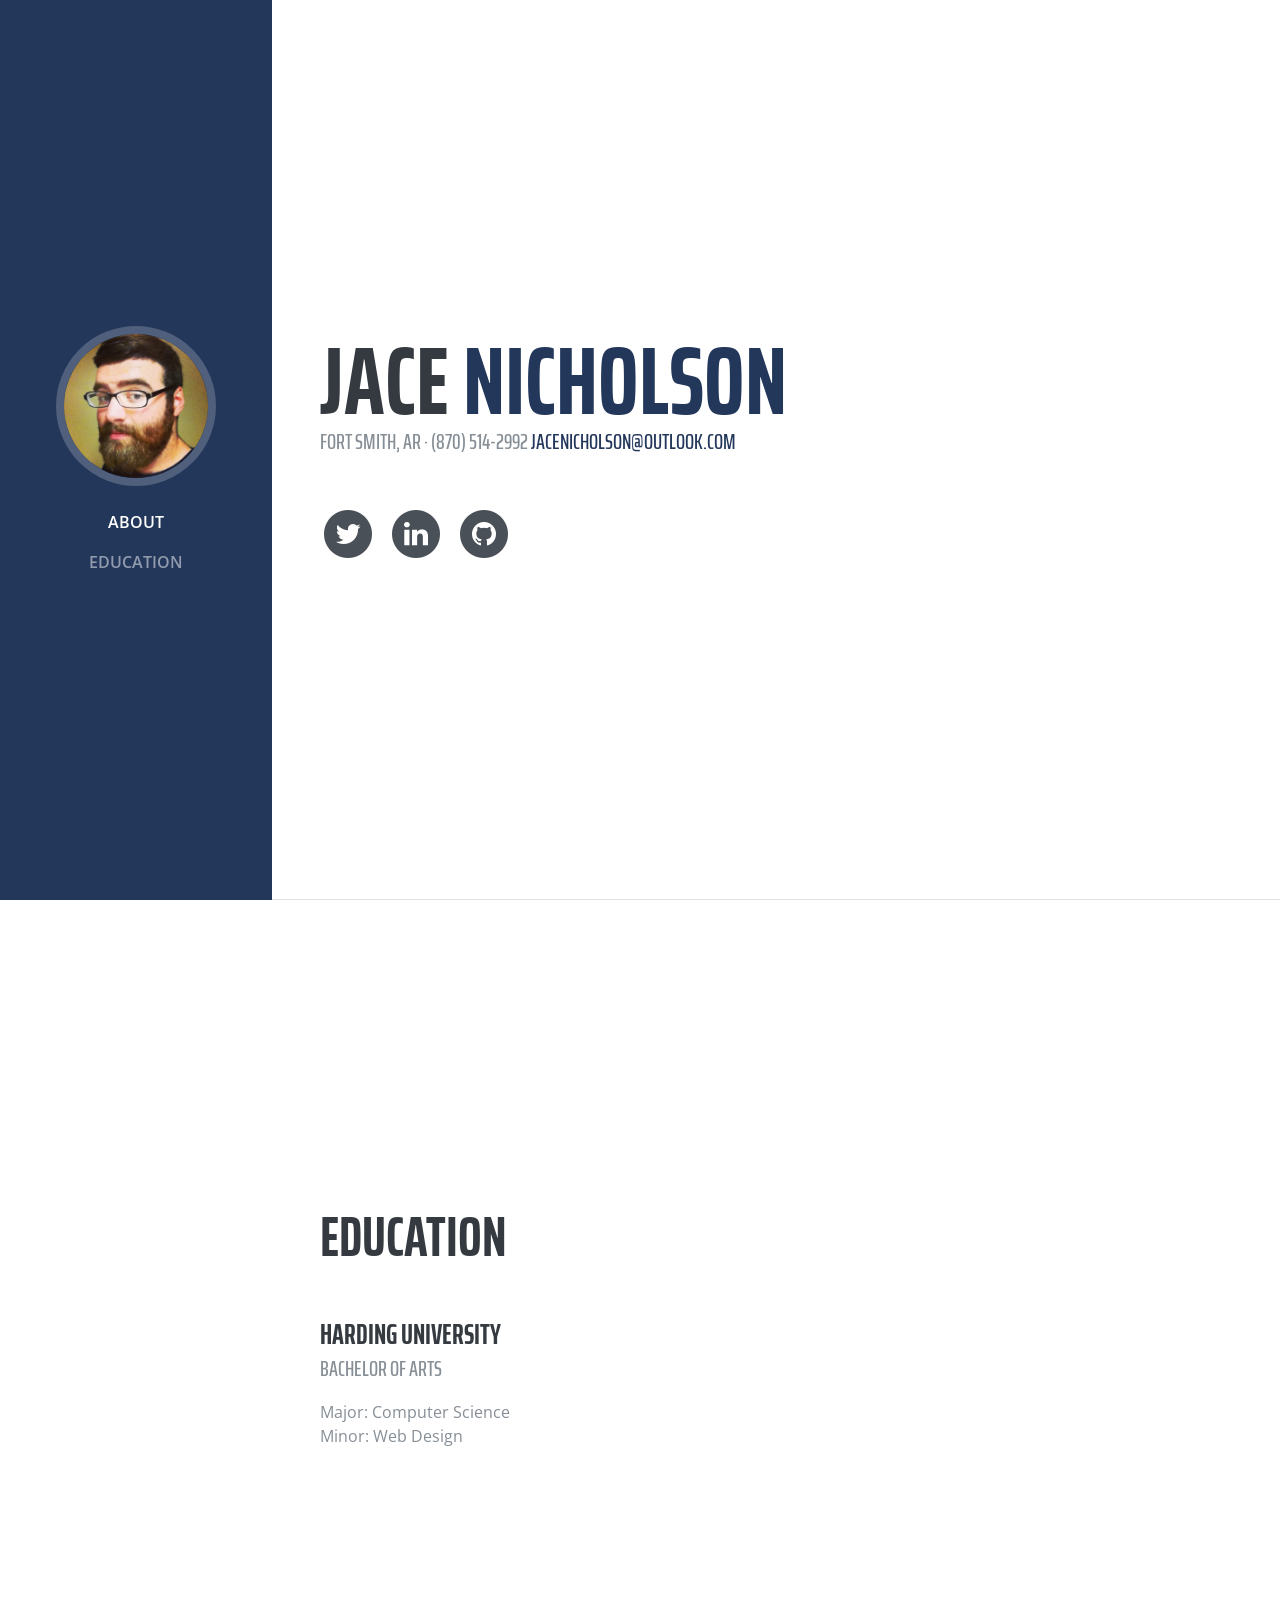
<file: index.html>
<!DOCTYPE html>
<html lang="en">

  <head>

    <meta charset="utf-8">
    <meta name="viewport" content="width=device-width, initial-scale=1, shrink-to-fit=no">
    <meta name="description" content="jacenicholson.club">
    <meta name="author" content="Jace Nicholson">
    <meta name="keywords" content="Jace,Nicholson,Club">

    <link rel="icon" type="image/png" href="images/favicon.ico">

    <title>Jace Nicholson</title>

      <script>
          (function (i, s, o, g, r, a, m) {
              i['GoogleAnalyticsObject'] = r; i[r] = i[r] || function () {
                  (i[r].q = i[r].q || []).push(arguments)
              }, i[r].l = 1 * new Date(); a = s.createElement(o),
              m = s.getElementsByTagName(o)[0]; a.async = 1; a.src = g; m.parentNode.insertBefore(a, m)
          })(window, document, 'script', 'https://www.google-analytics.com/analytics.js', 'ga');

          ga('create', 'UA-38839720-2', 'auto');
          ga('send', 'pageview');

      </script>

    <!-- Bootstrap core CSS -->
    <link href="vendor/bootstrap/css/bootstrap.min.css" rel="stylesheet">

    <!-- Custom fonts for this template -->
    <link href="https://fonts.googleapis.com/css?family=Saira+Extra+Condensed:100,200,300,400,500,600,700,800,900" rel="stylesheet">
    <link href="https://fonts.googleapis.com/css?family=Open+Sans:300,300i,400,400i,600,600i,700,700i,800,800i" rel="stylesheet">
    <link href="vendor/font-awesome/css/font-awesome.min.css" rel="stylesheet">
    <link href="vendor/devicons/css/devicons.min.css" rel="stylesheet">
    <link href="vendor/simple-line-icons/css/simple-line-icons.css" rel="stylesheet">

    <!-- Custom styles for this template -->
    <link href="css/resume.min.css" rel="stylesheet">

  </head>

  <body id="page-top">

    <nav class="navbar navbar-expand-lg navbar-dark bg-primary fixed-top" id="sideNav">
      <a class="navbar-brand js-scroll-trigger" href="#page-top">
        <span class="d-block d-lg-none"></span>
        <span class="d-none d-lg-block">
          <img class="img-fluid img-profile rounded-circle mx-auto mb-2" src="images/profile.jpg" alt="">
        </span>
      </a>
      <button class="navbar-toggler" type="button" data-toggle="collapse" data-target="#navbarSupportedContent" aria-controls="navbarSupportedContent" aria-expanded="false" aria-label="Toggle navigation">
        <span class="navbar-toggler-icon"></span>
      </button>
      <div class="collapse navbar-collapse" id="navbarSupportedContent">
        <ul class="navbar-nav">
          <li class="nav-item">
            <a class="nav-link js-scroll-trigger" href="#about">About</a>
          </li>
          <li class="nav-item">
            <a class="nav-link js-scroll-trigger" href="#education">Education</a>
          </li>
        </ul>
      </div>
    </nav>

    <div class="container-fluid p-0">

      <section class="resume-section p-3 p-lg-5 d-flex d-column" id="about">
        <div class="my-auto">
          <h1 class="mb-0">Jace
            <span class="text-primary">Nicholson</span>
          </h1>
          <div class="subheading mb-5">Fort Smith, AR · (870) 514-2992
            <a href="mailto:name@email.com">jacenicholson@outlook.com</a>
          </div>

          <ul class="list-inline list-social-icons mb-0">
            <li class="list-inline-item">
              <a href="https://twitter.com/jace_nicholson">
                <span class="fa-stack fa-lg">
                  <i class="fa fa-circle fa-stack-2x"></i>
                  <i class="fa fa-twitter fa-stack-1x fa-inverse"></i>
                </span>
              </a>
            </li>
            <li class="list-inline-item">
              <a href="https://www.linkedin.com/in/jace-nicholson-99972334/">
                <span class="fa-stack fa-lg">
                  <i class="fa fa-circle fa-stack-2x"></i>
                  <i class="fa fa-linkedin fa-stack-1x fa-inverse"></i>
                </span>
              </a>
            </li>
            <li class="list-inline-item">
              <a href="https://github.com/jace347">
                <span class="fa-stack fa-lg">
                  <i class="fa fa-circle fa-stack-2x"></i>
                  <i class="fa fa-github fa-stack-1x fa-inverse"></i>
                </span>
              </a>
            </li>
          </ul>
        </div>
      </section>

      <section class="resume-section p-3 p-lg-5 d-flex flex-column" id="education">
        <div class="my-auto">
          <h2 class="mb-5">Education</h2>

          <div class="resume-item d-flex flex-column flex-md-row mb-5">
            <div class="resume-content mr-auto">
              <h3 class="mb-0">Harding University</h3>
              <div class="subheading mb-3">Bachelor of Arts</div>
              <div>Major: Computer Science </div>
              <div>Minor: Web Design </div>
            </div>

        </div>
      </section>

    </div>

    <!-- Bootstrap core JavaScript -->
    <script src="vendor/jquery/jquery.min.js"></script>
    <script src="vendor/bootstrap/js/bootstrap.bundle.min.js"></script>

    <!-- Plugin JavaScript -->
    <script src="vendor/jquery-easing/jquery.easing.min.js"></script>

    <!-- Custom scripts for this template -->
    <script src="js/resume.min.js"></script>

  </body>

</html>
</file>
<file: vendor/simple-line-icons/css/simple-line-icons.css>
@font-face {
  font-family: 'simple-line-icons';
  src: url('../fonts/Simple-Line-Icons.eot?v=2.4.0');
  src: url('../fonts/Simple-Line-Icons.eot?v=2.4.0#iefix') format('embedded-opentype'), url('../fonts/Simple-Line-Icons.woff2?v=2.4.0') format('woff2'), url('../fonts/Simple-Line-Icons.ttf?v=2.4.0') format('truetype'), url('../fonts/Simple-Line-Icons.woff?v=2.4.0') format('woff'), url('../fonts/Simple-Line-Icons.svg?v=2.4.0#simple-line-icons') format('svg');
  font-weight: normal;
  font-style: normal;
}
/*
 Use the following CSS code if you want to have a class per icon.
 Instead of a list of all class selectors, you can use the generic [class*="icon-"] selector, but it's slower:
*/
.icon-user,
.icon-people,
.icon-user-female,
.icon-user-follow,
.icon-user-following,
.icon-user-unfollow,
.icon-login,
.icon-logout,
.icon-emotsmile,
.icon-phone,
.icon-call-end,
.icon-call-in,
.icon-call-out,
.icon-map,
.icon-location-pin,
.icon-direction,
.icon-directions,
.icon-compass,
.icon-layers,
.icon-menu,
.icon-list,
.icon-options-vertical,
.icon-options,
.icon-arrow-down,
.icon-arrow-left,
.icon-arrow-right,
.icon-arrow-up,
.icon-arrow-up-circle,
.icon-arrow-left-circle,
.icon-arrow-right-circle,
.icon-arrow-down-circle,
.icon-check,
.icon-clock,
.icon-plus,
.icon-minus,
.icon-close,
.icon-event,
.icon-exclamation,
.icon-organization,
.icon-trophy,
.icon-screen-smartphone,
.icon-screen-desktop,
.icon-plane,
.icon-notebook,
.icon-mustache,
.icon-mouse,
.icon-magnet,
.icon-energy,
.icon-disc,
.icon-cursor,
.icon-cursor-move,
.icon-crop,
.icon-chemistry,
.icon-speedometer,
.icon-shield,
.icon-screen-tablet,
.icon-magic-wand,
.icon-hourglass,
.icon-graduation,
.icon-ghost,
.icon-game-controller,
.icon-fire,
.icon-eyeglass,
.icon-envelope-open,
.icon-envelope-letter,
.icon-bell,
.icon-badge,
.icon-anchor,
.icon-wallet,
.icon-vector,
.icon-speech,
.icon-puzzle,
.icon-printer,
.icon-present,
.icon-playlist,
.icon-pin,
.icon-picture,
.icon-handbag,
.icon-globe-alt,
.icon-globe,
.icon-folder-alt,
.icon-folder,
.icon-film,
.icon-feed,
.icon-drop,
.icon-drawer,
.icon-docs,
.icon-doc,
.icon-diamond,
.icon-cup,
.icon-calculator,
.icon-bubbles,
.icon-briefcase,
.icon-book-open,
.icon-basket-loaded,
.icon-basket,
.icon-bag,
.icon-action-undo,
.icon-action-redo,
.icon-wrench,
.icon-umbrella,
.icon-trash,
.icon-tag,
.icon-support,
.icon-frame,
.icon-size-fullscreen,
.icon-size-actual,
.icon-shuffle,
.icon-share-alt,
.icon-share,
.icon-rocket,
.icon-question,
.icon-pie-chart,
.icon-pencil,
.icon-note,
.icon-loop,
.icon-home,
.icon-grid,
.icon-graph,
.icon-microphone,
.icon-music-tone-alt,
.icon-music-tone,
.icon-earphones-alt,
.icon-earphones,
.icon-equalizer,
.icon-like,
.icon-dislike,
.icon-control-start,
.icon-control-rewind,
.icon-control-play,
.icon-control-pause,
.icon-control-forward,
.icon-control-end,
.icon-volume-1,
.icon-volume-2,
.icon-volume-off,
.icon-calendar,
.icon-bulb,
.icon-chart,
.icon-ban,
.icon-bubble,
.icon-camrecorder,
.icon-camera,
.icon-cloud-download,
.icon-cloud-upload,
.icon-envelope,
.icon-eye,
.icon-flag,
.icon-heart,
.icon-info,
.icon-key,
.icon-link,
.icon-lock,
.icon-lock-open,
.icon-magnifier,
.icon-magnifier-add,
.icon-magnifier-remove,
.icon-paper-clip,
.icon-paper-plane,
.icon-power,
.icon-refresh,
.icon-reload,
.icon-settings,
.icon-star,
.icon-symbol-female,
.icon-symbol-male,
.icon-target,
.icon-credit-card,
.icon-paypal,
.icon-social-tumblr,
.icon-social-twitter,
.icon-social-facebook,
.icon-social-instagram,
.icon-social-linkedin,
.icon-social-pinterest,
.icon-social-github,
.icon-social-google,
.icon-social-reddit,
.icon-social-skype,
.icon-social-dribbble,
.icon-social-behance,
.icon-social-foursqare,
.icon-social-soundcloud,
.icon-social-spotify,
.icon-social-stumbleupon,
.icon-social-youtube,
.icon-social-dropbox,
.icon-social-vkontakte,
.icon-social-steam {
  font-family: 'simple-line-icons';
  speak: none;
  font-style: normal;
  font-weight: normal;
  font-variant: normal;
  text-transform: none;
  line-height: 1;
  /* Better Font Rendering =========== */
  -webkit-font-smoothing: antialiased;
  -moz-osx-font-smoothing: grayscale;
}
.icon-user:before {
  content: "\e005";
}
.icon-people:before {
  content: "\e001";
}
.icon-user-female:before {
  content: "\e000";
}
.icon-user-follow:before {
  content: "\e002";
}
.icon-user-following:before {
  content: "\e003";
}
.icon-user-unfollow:before {
  content: "\e004";
}
.icon-login:before {
  content: "\e066";
}
.icon-logout:before {
  content: "\e065";
}
.icon-emotsmile:before {
  content: "\e021";
}
.icon-phone:before {
  content: "\e600";
}
.icon-call-end:before {
  content: "\e048";
}
.icon-call-in:before {
  content: "\e047";
}
.icon-call-out:before {
  content: "\e046";
}
.icon-map:before {
  content: "\e033";
}
.icon-location-pin:before {
  content: "\e096";
}
.icon-direction:before {
  content: "\e042";
}
.icon-directions:before {
  content: "\e041";
}
.icon-compass:before {
  content: "\e045";
}
.icon-layers:before {
  content: "\e034";
}
.icon-menu:before {
  content: "\e601";
}
.icon-list:before {
  content: "\e067";
}
.icon-options-vertical:before {
  content: "\e602";
}
.icon-options:before {
  content: "\e603";
}
.icon-arrow-down:before {
  content: "\e604";
}
.icon-arrow-left:before {
  content: "\e605";
}
.icon-arrow-right:before {
  content: "\e606";
}
.icon-arrow-up:before {
  content: "\e607";
}
.icon-arrow-up-circle:before {
  content: "\e078";
}
.icon-arrow-left-circle:before {
  content: "\e07a";
}
.icon-arrow-right-circle:before {
  content: "\e079";
}
.icon-arrow-down-circle:before {
  content: "\e07b";
}
.icon-check:before {
  content: "\e080";
}
.icon-clock:before {
  content: "\e081";
}
.icon-plus:before {
  content: "\e095";
}
.icon-minus:before {
  content: "\e615";
}
.icon-close:before {
  content: "\e082";
}
.icon-event:before {
  content: "\e619";
}
.icon-exclamation:before {
  content: "\e617";
}
.icon-organization:before {
  content: "\e616";
}
.icon-trophy:before {
  content: "\e006";
}
.icon-screen-smartphone:before {
  content: "\e010";
}
.icon-screen-desktop:before {
  content: "\e011";
}
.icon-plane:before {
  content: "\e012";
}
.icon-notebook:before {
  content: "\e013";
}
.icon-mustache:before {
  content: "\e014";
}
.icon-mouse:before {
  content: "\e015";
}
.icon-magnet:before {
  content: "\e016";
}
.icon-energy:before {
  content: "\e020";
}
.icon-disc:before {
  content: "\e022";
}
.icon-cursor:before {
  content: "\e06e";
}
.icon-cursor-move:before {
  content: "\e023";
}
.icon-crop:before {
  content: "\e024";
}
.icon-chemistry:before {
  content: "\e026";
}
.icon-speedometer:before {
  content: "\e007";
}
.icon-shield:before {
  content: "\e00e";
}
.icon-screen-tablet:before {
  content: "\e00f";
}
.icon-magic-wand:before {
  content: "\e017";
}
.icon-hourglass:before {
  content: "\e018";
}
.icon-graduation:before {
  content: "\e019";
}
.icon-ghost:before {
  content: "\e01a";
}
.icon-game-controller:before {
  content: "\e01b";
}
.icon-fire:before {
  content: "\e01c";
}
.icon-eyeglass:before {
  content: "\e01d";
}
.icon-envelope-open:before {
  content: "\e01e";
}
.icon-envelope-letter:before {
  content: "\e01f";
}
.icon-bell:before {
  content: "\e027";
}
.icon-badge:before {
  content: "\e028";
}
.icon-anchor:before {
  content: "\e029";
}
.icon-wallet:before {
  content: "\e02a";
}
.icon-vector:before {
  content: "\e02b";
}
.icon-speech:before {
  content: "\e02c";
}
.icon-puzzle:before {
  content: "\e02d";
}
.icon-printer:before {
  content: "\e02e";
}
.icon-present:before {
  content: "\e02f";
}
.icon-playlist:before {
  content: "\e030";
}
.icon-pin:before {
  content: "\e031";
}
.icon-picture:before {
  content: "\e032";
}
.icon-handbag:before {
  content: "\e035";
}
.icon-globe-alt:before {
  content: "\e036";
}
.icon-globe:before {
  content: "\e037";
}
.icon-folder-alt:before {
  content: "\e039";
}
.icon-folder:before {
  content: "\e089";
}
.icon-film:before {
  content: "\e03a";
}
.icon-feed:before {
  content: "\e03b";
}
.icon-drop:before {
  content: "\e03e";
}
.icon-drawer:before {
  content: "\e03f";
}
.icon-docs:before {
  content: "\e040";
}
.icon-doc:before {
  content: "\e085";
}
.icon-diamond:before {
  content: "\e043";
}
.icon-cup:before {
  content: "\e044";
}
.icon-calculator:before {
  content: "\e049";
}
.icon-bubbles:before {
  content: "\e04a";
}
.icon-briefcase:before {
  content: "\e04b";
}
.icon-book-open:before {
  content: "\e04c";
}
.icon-basket-loaded:before {
  content: "\e04d";
}
.icon-basket:before {
  content: "\e04e";
}
.icon-bag:before {
  content: "\e04f";
}
.icon-action-undo:before {
  content: "\e050";
}
.icon-action-redo:before {
  content: "\e051";
}
.icon-wrench:before {
  content: "\e052";
}
.icon-umbrella:before {
  content: "\e053";
}
.icon-trash:before {
  content: "\e054";
}
.icon-tag:before {
  content: "\e055";
}
.icon-support:before {
  content: "\e056";
}
.icon-frame:before {
  content: "\e038";
}
.icon-size-fullscreen:before {
  content: "\e057";
}
.icon-size-actual:before {
  content: "\e058";
}
.icon-shuffle:before {
  content: "\e059";
}
.icon-share-alt:before {
  content: "\e05a";
}
.icon-share:before {
  content: "\e05b";
}
.icon-rocket:before {
  content: "\e05c";
}
.icon-question:before {
  content: "\e05d";
}
.icon-pie-chart:before {
  content: "\e05e";
}
.icon-pencil:before {
  content: "\e05f";
}
.icon-note:before {
  content: "\e060";
}
.icon-loop:before {
  content: "\e064";
}
.icon-home:before {
  content: "\e069";
}
.icon-grid:before {
  content: "\e06a";
}
.icon-graph:before {
  content: "\e06b";
}
.icon-microphone:before {
  content: "\e063";
}
.icon-music-tone-alt:before {
  content: "\e061";
}
.icon-music-tone:before {
  content: "\e062";
}
.icon-earphones-alt:before {
  content: "\e03c";
}
.icon-earphones:before {
  content: "\e03d";
}
.icon-equalizer:before {
  content: "\e06c";
}
.icon-like:before {
  content: "\e068";
}
.icon-dislike:before {
  content: "\e06d";
}
.icon-control-start:before {
  content: "\e06f";
}
.icon-control-rewind:before {
  content: "\e070";
}
.icon-control-play:before {
  content: "\e071";
}
.icon-control-pause:before {
  content: "\e072";
}
.icon-control-forward:before {
  content: "\e073";
}
.icon-control-end:before {
  content: "\e074";
}
.icon-volume-1:before {
  content: "\e09f";
}
.icon-volume-2:before {
  content: "\e0a0";
}
.icon-volume-off:before {
  content: "\e0a1";
}
.icon-calendar:before {
  content: "\e075";
}
.icon-bulb:before {
  content: "\e076";
}
.icon-chart:before {
  content: "\e077";
}
.icon-ban:before {
  content: "\e07c";
}
.icon-bubble:before {
  content: "\e07d";
}
.icon-camrecorder:before {
  content: "\e07e";
}
.icon-camera:before {
  content: "\e07f";
}
.icon-cloud-download:before {
  content: "\e083";
}
.icon-cloud-upload:before {
  content: "\e084";
}
.icon-envelope:before {
  content: "\e086";
}
.icon-eye:before {
  content: "\e087";
}
.icon-flag:before {
  content: "\e088";
}
.icon-heart:before {
  content: "\e08a";
}
.icon-info:before {
  content: "\e08b";
}
.icon-key:before {
  content: "\e08c";
}
.icon-link:before {
  content: "\e08d";
}
.icon-lock:before {
  content: "\e08e";
}
.icon-lock-open:before {
  content: "\e08f";
}
.icon-magnifier:before {
  content: "\e090";
}
.icon-magnifier-add:before {
  content: "\e091";
}
.icon-magnifier-remove:before {
  content: "\e092";
}
.icon-paper-clip:before {
  content: "\e093";
}
.icon-paper-plane:before {
  content: "\e094";
}
.icon-power:before {
  content: "\e097";
}
.icon-refresh:before {
  content: "\e098";
}
.icon-reload:before {
  content: "\e099";
}
.icon-settings:before {
  content: "\e09a";
}
.icon-star:before {
  content: "\e09b";
}
.icon-symbol-female:before {
  content: "\e09c";
}
.icon-symbol-male:before {
  content: "\e09d";
}
.icon-target:before {
  content: "\e09e";
}
.icon-credit-card:before {
  content: "\e025";
}
.icon-paypal:before {
  content: "\e608";
}
.icon-social-tumblr:before {
  content: "\e00a";
}
.icon-social-twitter:before {
  content: "\e009";
}
.icon-social-facebook:before {
  content: "\e00b";
}
.icon-social-instagram:before {
  content: "\e609";
}
.icon-social-linkedin:before {
  content: "\e60a";
}
.icon-social-pinterest:before {
  content: "\e60b";
}
.icon-social-github:before {
  content: "\e60c";
}
.icon-social-google:before {
  content: "\e60d";
}
.icon-social-reddit:before {
  content: "\e60e";
}
.icon-social-skype:before {
  content: "\e60f";
}
.icon-social-dribbble:before {
  content: "\e00d";
}
.icon-social-behance:before {
  content: "\e610";
}
.icon-social-foursqare:before {
  content: "\e611";
}
.icon-social-soundcloud:before {
  content: "\e612";
}
.icon-social-spotify:before {
  content: "\e613";
}
.icon-social-stumbleupon:before {
  content: "\e614";
}
.icon-social-youtube:before {
  content: "\e008";
}
.icon-social-dropbox:before {
  content: "\e00c";
}
.icon-social-vkontakte:before {
  content: "\e618";
}
.icon-social-steam:before {
  content: "\e620";
}
</file>
<file: vendor/devicons/css/devicons.min.css>
/*!
 *  Devicons 1.8.0 made by Theodore Vorillas / http://vorillaz.com 
 */
@font-face{font-family:devicons;src:url(../fonts/devicons.eot?xqxft6);src:url(../fonts/devicons.eot?#iefixxqxft6) format("embedded-opentype"),url(../fonts/devicons.woff?xqxft6) format("woff"),url(../fonts/devicons.ttf?xqxft6) format("truetype"),url(../fonts/devicons.svg?xqxft6#devicons) format("svg");font-weight:400;font-style:normal}.devicons{font-family:devicons;speak:none;font-style:normal;font-weight:400;font-variant:normal;text-transform:none;line-height:1;-webkit-font-smoothing:antialiased;-moz-osx-font-smoothing:grayscale}.devicons-git:before{content:"\e602"}.devicons-git_compare:before{content:"\e628"}.devicons-git_branch:before{content:"\e625"}.devicons-git_commit:before{content:"\e629"}.devicons-git_pull_request:before{content:"\e626"}.devicons-git_merge:before{content:"\e627"}.devicons-bitbucket:before{content:"\e603"}.devicons-github_alt:before{content:"\e608"}.devicons-github_badge:before{content:"\e609"}.devicons-github:before{content:"\e60a"}.devicons-github_full:before{content:"\e617"}.devicons-java:before{content:"\e638"}.devicons-ruby:before{content:"\e639"}.devicons-scala:before{content:"\e637"}.devicons-python:before{content:"\e63c"}.devicons-go:before{content:"\e624"}.devicons-ruby_on_rails:before{content:"\e63b"}.devicons-django:before{content:"\e61d"}.devicons-markdown:before{content:"\e63e"}.devicons-php:before{content:"\e63d"}.devicons-mysql:before{content:"\e604"}.devicons-streamline:before{content:"\e605"}.devicons-database:before{content:"\e606"}.devicons-laravel:before{content:"\e63f"}.devicons-javascript:before{content:"\e64e"}.devicons-angular:before{content:"\e653"}.devicons-backbone:before{content:"\e652"}.devicons-coffeescript:before{content:"\e651"}.devicons-jquery:before{content:"\e650"}.devicons-modernizr:before{content:"\e620"}.devicons-jquery_ui:before{content:"\e654"}.devicons-ember:before{content:"\e61b"}.devicons-dojo:before{content:"\e61c"}.devicons-nodejs:before{content:"\e619"}.devicons-nodejs_small:before{content:"\e618"}.devicons-javascript_shield:before{content:"\e64f"}.devicons-bootstrap:before{content:"\e647"}.devicons-sass:before{content:"\e64b"}.devicons-css3_full:before{content:"\e64a"}.devicons-css3:before{content:"\e649"}.devicons-html5:before{content:"\e636"}.devicons-html5_multimedia:before{content:"\e632"}.devicons-html5_device_access:before{content:"\e633"}.devicons-html5_3d_effects:before{content:"\e635"}.devicons-html5_connectivity:before{content:"\e634"}.devicons-ghost_small:before{content:"\e614"}.devicons-ghost:before{content:"\e61f"}.devicons-magento:before{content:"\e640"}.devicons-joomla:before{content:"\e641"}.devicons-jekyll_small:before{content:"\e60d"}.devicons-drupal:before{content:"\e642"}.devicons-wordpress:before{content:"\e60b"}.devicons-grunt:before{content:"\e64c"}.devicons-bower:before{content:"\e64d"}.devicons-npm:before{content:"\e61e"}.devicons-yahoo_small:before{content:"\e62b"}.devicons-yahoo:before{content:"\e615"}.devicons-bing_small:before{content:"\e600"}.devicons-windows:before{content:"\e60f"}.devicons-linux:before{content:"\e612"}.devicons-ubuntu:before{content:"\e63a"}.devicons-android:before{content:"\e60e"}.devicons-apple:before{content:"\e611"}.devicons-appstore:before{content:"\e613"}.devicons-phonegap:before{content:"\e630"}.devicons-blackberry:before{content:"\e623"}.devicons-stackoverflow:before{content:"\e610"}.devicons-techcrunch:before{content:"\e62c"}.devicons-codrops:before{content:"\e62f"}.devicons-css_tricks:before{content:"\e601"}.devicons-smashing_magazine:before{content:"\e62d"}.devicons-netmagazine:before{content:"\e62e"}.devicons-codepen:before{content:"\e616"}.devicons-cssdeck:before{content:"\e62a"}.devicons-hackernews:before{content:"\e61a"}.devicons-dropbox:before{content:"\e607"}.devicons-google_drive:before{content:"\e631"}.devicons-visualstudio:before{content:"\e60c"}.devicons-unity_small:before{content:"\e621"}.devicons-raspberry_pi:before{content:"\e622"}.devicons-chrome:before{content:"\e643"}.devicons-ie:before{content:"\e644"}.devicons-firefox:before{content:"\e645"}.devicons-opera:before{content:"\e646"}.devicons-safari:before{content:"\e648"}.devicons-swift:before{content:"\e655"}.devicons-symfony:before{content:"\e656"}.devicons-symfony_badge:before{content:"\e657"}.devicons-less:before{content:"\e658"}.devicons-stylus:before{content:"\e659"}.devicons-trello:before{content:"\e65a"}.devicons-atlassian:before{content:"\e65b"}.devicons-jira:before{content:"\e65c"}.devicons-envato:before{content:"\e65d"}.devicons-snap_svg:before{content:"\e65e"}.devicons-raphael:before{content:"\e65f"}.devicons-google_analytics:before{content:"\e660"}.devicons-compass:before{content:"\e661"}.devicons-onedrive:before{content:"\e662"}.devicons-gulp:before{content:"\e663"}.devicons-atom:before{content:"\e664"}.devicons-cisco:before{content:"\e665"}.devicons-nancy:before{content:"\e666"}.devicons-clojure:before{content:"\e668"}.devicons-clojure_alt:before{content:"\e66a"}.devicons-perl:before{content:"\e669"}.devicons-celluloid:before{content:"\e66b"}.devicons-w3c:before{content:"\e66c"}.devicons-redis:before{content:"\e66d"}.devicons-postgresql:before{content:"\e66e"}.devicons-webplatform:before{content:"\e66f"}.devicons-jenkins:before{content:"\e667"}.devicons-requirejs:before{content:"\e670"}.devicons-opensource:before{content:"\e671"}.devicons-typo3:before{content:"\e672"}.devicons-uikit:before{content:"\e673"}.devicons-doctrine:before{content:"\e674"}.devicons-groovy:before{content:"\e675"}.devicons-nginx:before{content:"\e676"}.devicons-haskell:before{content:"\e677"}.devicons-zend:before{content:"\e678"}.devicons-gnu:before{content:"\e679"}.devicons-yeoman:before{content:"\e67a"}.devicons-heroku:before{content:"\e67b"}.devicons-debian:before{content:"\e67d"}.devicons-travis:before{content:"\e67e"}.devicons-dotnet:before{content:"\e67f"}.devicons-codeigniter:before{content:"\e680"}.devicons-javascript_badge:before{content:"\e681"}.devicons-yii:before{content:"\e682"}.devicons-msql_server:before{content:"\e67c"}.devicons-composer:before{content:"\e683"}.devicons-krakenjs_badge:before{content:"\e684"}.devicons-krakenjs:before{content:"\e685"}.devicons-mozilla:before{content:"\e686"}.devicons-firebase:before{content:"\e687"}.devicons-sizzlejs:before{content:"\e688"}.devicons-creativecommons:before{content:"\e689"}.devicons-creativecommons_badge:before{content:"\e68a"}.devicons-mitlicence:before{content:"\e68b"}.devicons-senchatouch:before{content:"\e68c"}.devicons-bugsense:before{content:"\e68d"}.devicons-extjs:before{content:"\e68e"}.devicons-mootools_badge:before{content:"\e68f"}.devicons-mootools:before{content:"\e690"}.devicons-ruby_rough:before{content:"\e691"}.devicons-komodo:before{content:"\e692"}.devicons-coda:before{content:"\e693"}.devicons-bintray:before{content:"\e694"}.devicons-terminal:before{content:"\e695"}.devicons-code:before{content:"\e696"}.devicons-responsive:before{content:"\e697"}.devicons-dart:before{content:"\e698"}.devicons-aptana:before{content:"\e699"}.devicons-mailchimp:before{content:"\e69a"}.devicons-netbeans:before{content:"\e69b"}.devicons-dreamweaver:before{content:"\e69c"}.devicons-brackets:before{content:"\e69d"}.devicons-eclipse:before{content:"\e69e"}.devicons-cloud9:before{content:"\e69f"}.devicons-scrum:before{content:"\e6a0"}.devicons-prolog:before{content:"\e6a1"}.devicons-terminal_badge:before{content:"\e6a2"}.devicons-code_badge:before{content:"\e6a3"}.devicons-mongodb:before{content:"\e6a4"}.devicons-meteor:before{content:"\e6a5"}.devicons-meteorfull:before{content:"\e6a6"}.devicons-fsharp:before{content:"\e6a7"}.devicons-rust:before{content:"\e6a8"}.devicons-ionic:before{content:"\e6a9"}.devicons-sublime:before{content:"\e6aa"}.devicons-appcelerator:before{content:"\e6ab"}.devicons-asterisk:before{content:"\e6ac"}.devicons-aws:before{content:"\e6ad"}.devicons-digital-ocean:before{content:"\e6ae"}.devicons-dlang:before{content:"\e6af"}.devicons-docker:before{content:"\e6b0"}.devicons-erlang:before{content:"\e6b1"}.devicons-google-cloud-platform:before{content:"\e6b2"}.devicons-grails:before{content:"\e6b3"}.devicons-illustrator:before{content:"\e6b4"}.devicons-intellij:before{content:"\e6b5"}.devicons-materializecss:before{content:"\e6b6"}.devicons-openshift:before{content:"\e6b7"}.devicons-photoshop:before{content:"\e6b8"}.devicons-rackspace:before{content:"\e6b9"}.devicons-react:before{content:"\e6ba"}.devicons-redhat:before{content:"\e6bb"}.devicons-scriptcs:before{content:"\e6bc"}.devicons-sqllite:before{content:"\e6c4"}.devicons-vim:before{content:"\e6c5"}
</file>
<file: css/resume.min.css>
body{font-family:'Open Sans',serif;padding-top:54px;color:#868e96}@media (min-width:992px){body{padding-top:0;padding-left:17rem}}h1,h2,h3,h4,h5,h6{font-family:'Saira Extra Condensed',serif;font-weight:700;text-transform:uppercase;color:#343a40}h1{font-size:6rem;line-height:5.5rem}h2{font-size:3.5rem}.subheading{text-transform:uppercase;font-weight:500;font-family:'Saira Extra Condensed',serif;font-size:1.35rem}.list-social-icons a{color:#495057}.list-social-icons a:hover{color:#23375B}.list-social-icons a .fa-lg{font-size:1.75rem}.list-icons{font-size:3rem}.list-icons .list-inline-item i:hover{color:#23375B}#sideNav .navbar-nav .nav-item .nav-link{font-weight:600;text-transform:uppercase}@media (min-width:992px){#sideNav{text-align:center;position:fixed;top:0;left:0;display:flex;flex-direction:column;width:17rem;height:100vh}#sideNav .navbar-brand{display:flex;margin:auto auto 0;padding:.5rem}#sideNav .navbar-brand .img-profile{max-width:10rem;max-height:10rem;border:.5rem solid rgba(255,255,255,.2)}#sideNav .navbar-collapse{display:flex;align-items:flex-start;flex-grow:0;width:100%;margin-bottom:auto}#sideNav .navbar-collapse .navbar-nav{flex-direction:column;width:100%}#sideNav .navbar-collapse .navbar-nav .nav-item{display:block}#sideNav .navbar-collapse .navbar-nav .nav-item .nav-link{display:block}}section.resume-section{border-bottom:1px solid #dee2e6;padding-top:5rem!important;padding-bottom:5rem!important}section.resume-section .resume-item .resume-date{min-width:none}@media (min-width:768px){section.resume-section{min-height:100vh}section.resume-section .resume-item .resume-date{min-width:18rem}}@media (min-width:992px){section.resume-section{padding-top:3rem!important;padding-bottom:3rem!important}}.bg-primary{background-color:#23375B!important}.text-primary{color:#23375B!important}a{color:#23375B}a:active,a:focus,a:hover{color:#6189B9}
</file>
